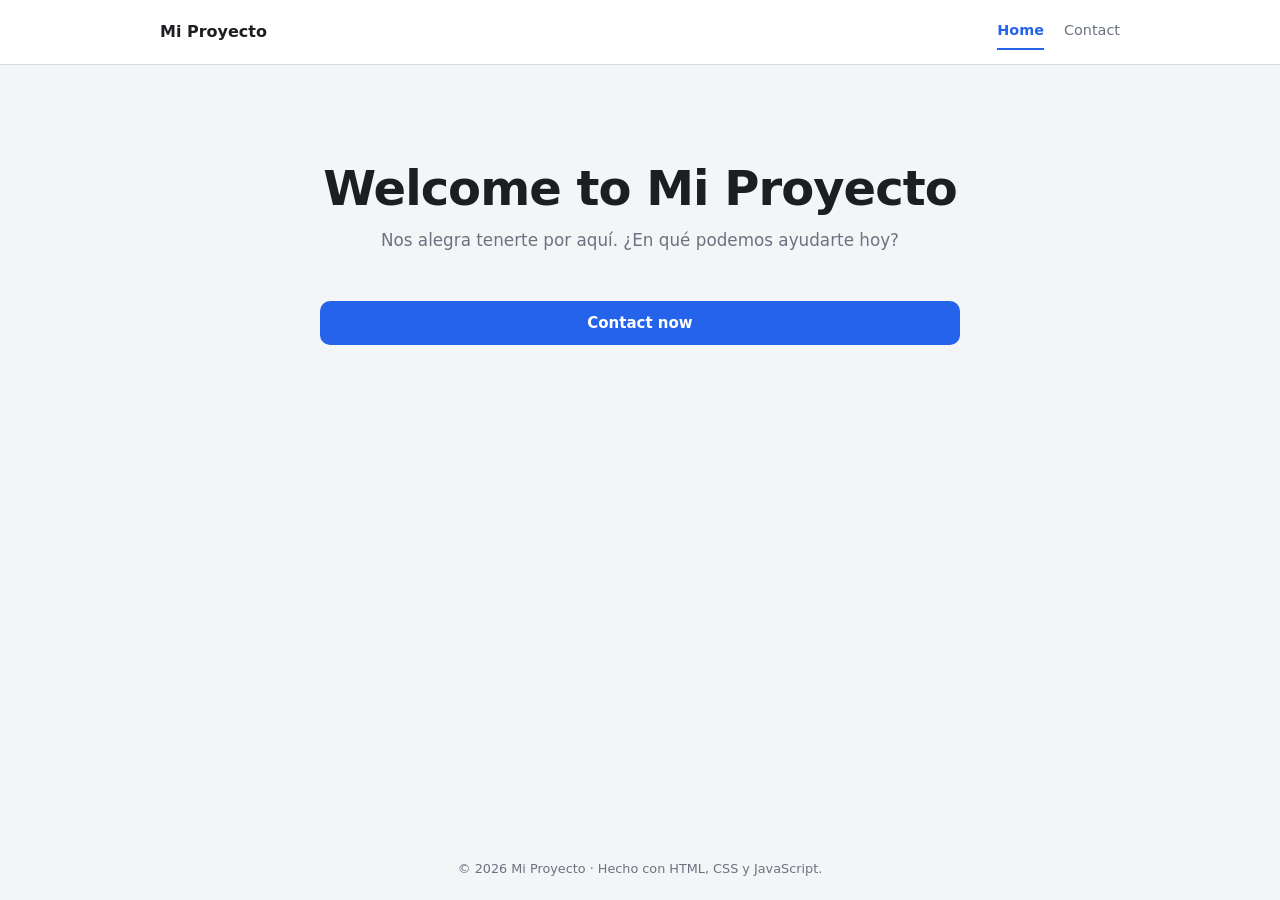
<file: index.html>
<!DOCTYPE html>
<html lang="es">
<head>
  <meta charset="UTF-8">
  <meta name="viewport" content="width=device-width, initial-scale=1">
  <title>Mi Proyecto · Home</title>
  <meta name="description" content="Página de bienvenida de Mi Proyecto.">
  <link rel="stylesheet" href="css/styles.css">
</head>
<body>

  <header class="cabecera">
    <div class="contenedor cabecera__interior">
      <a class="marca" href="index.html">Mi Proyecto</a>
      <nav class="nav" aria-label="Navegación principal">
        <a class="nav__enlace nav__enlace--activo" href="index.html" aria-current="page">Home</a>
        <a class="nav__enlace" href="contacto.html">Contact</a>
      </nav>
    </div>
  </header>

  <main class="principal">
    <section class="hero">
      <div class="contenedor hero__interior">
        <h1 class="hero__titulo">Welcome to Mi Proyecto</h1>
        <p class="hero__texto">Nos alegra tenerte por aquí. ¿En qué podemos ayudarte hoy?</p>
        <a class="boton boton--hero" href="contacto.html">Contact now</a>
      </div>
    </section>
  </main>

  <footer class="pie">
    <div class="contenedor">
      <p class="pie__texto">© 2026 Mi Proyecto · Hecho con HTML, CSS y JavaScript.</p>
    </div>
  </footer>

</body>
</html>
</file>
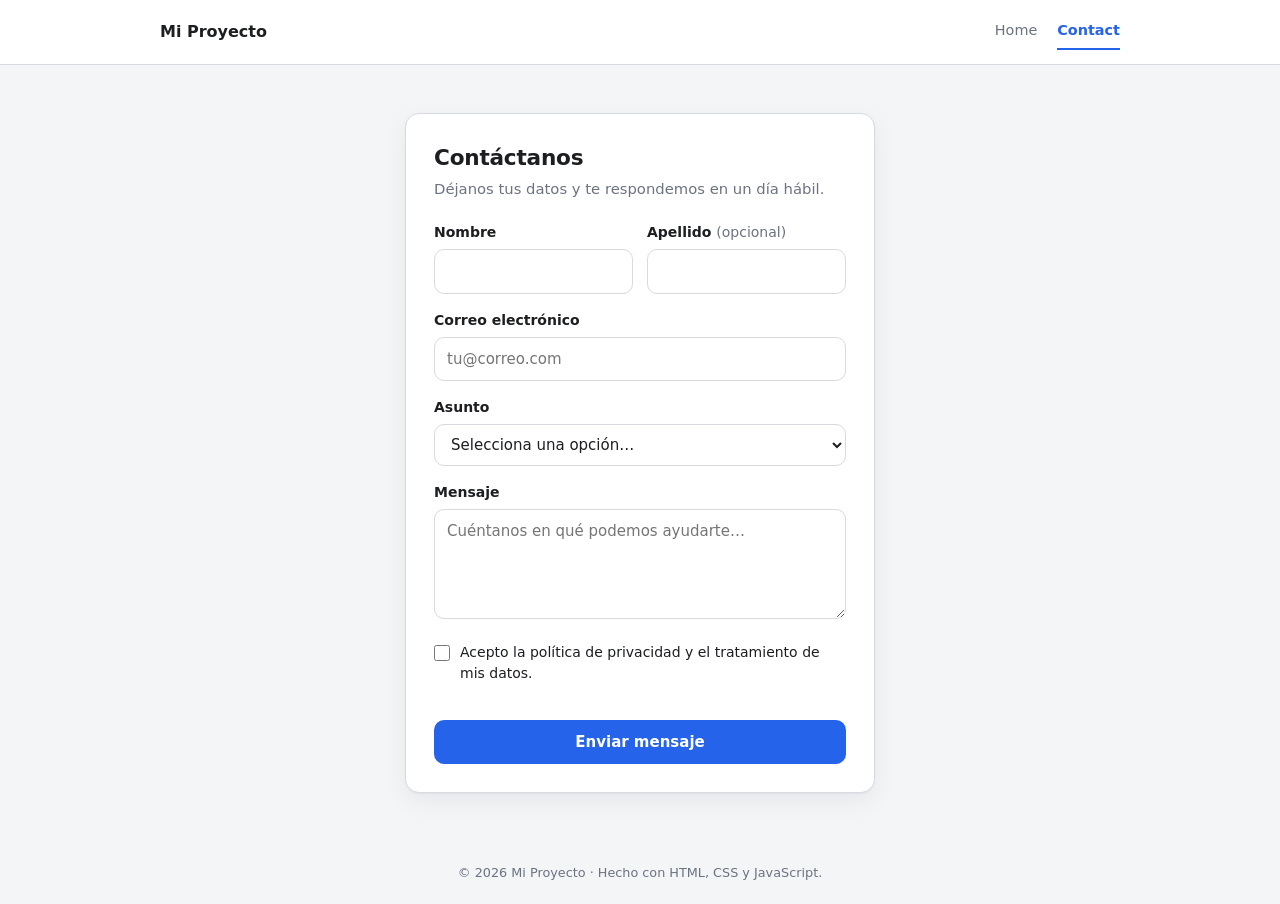
<file: contacto.html>
<!DOCTYPE html>
<html lang="es">
<head>
  <meta charset="UTF-8">
  <meta name="viewport" content="width=device-width, initial-scale=1">
  <title>Mi Proyecto · Contact</title>
  <meta name="description" content="Contáctanos mediante nuestro formulario.">
  <link rel="stylesheet" href="css/styles.css">
</head>
<body>

  <header class="cabecera">
    <div class="contenedor cabecera__interior">
      <a class="marca" href="index.html">Mi Proyecto</a>
      <nav class="nav" aria-label="Navegación principal">
        <a class="nav__enlace" href="index.html">Home</a>
        <a class="nav__enlace nav__enlace--activo" href="contacto.html" aria-current="page">Contact</a>
      </nav>
    </div>
  </header>

  <main class="principal">
    <section class="seccion">
      <div class="contenedor">
        <div class="tarjeta">
          <h1 class="tarjeta__titulo">Contáctanos</h1>
          <p class="tarjeta__subtitulo">Déjanos tus datos y te respondemos en un día hábil.</p>

          <form id="formulario-contacto" class="formulario" novalidate>
            <div class="formulario__fila">
              <div class="campo">
                <label class="campo__label" for="nombre">Nombre</label>
                <input class="campo__control" type="text" id="nombre" name="nombre"
                       autocomplete="given-name" required>
                <p class="campo__error" id="error-nombre">Escribe tu nombre.</p>
              </div>

              <div class="campo">
                <label class="campo__label" for="apellido">
                  Apellido <span class="campo__opcional">(opcional)</span>
                </label>
                <input class="campo__control" type="text" id="apellido" name="apellido"
                       autocomplete="family-name">
              </div>
            </div>

            <div class="campo">
              <label class="campo__label" for="email">Correo electrónico</label>
              <input class="campo__control" type="email" id="email" name="email"
                     autocomplete="email" placeholder="tu@correo.com" required>
              <p class="campo__error" id="error-email">Ingresa un correo válido.</p>
            </div>

            <div class="campo">
              <label class="campo__label" for="asunto">Asunto</label>
              <select class="campo__control" id="asunto" name="asunto" required>
                <option value="">Selecciona una opción…</option>
                <option value="consulta">Consulta general</option>
                <option value="soporte">Soporte técnico</option>
                <option value="facturacion">Facturación</option>
                <option value="otro">Otro</option>
              </select>
              <p class="campo__error" id="error-asunto">Elige un asunto.</p>
            </div>

            <div class="campo">
              <label class="campo__label" for="mensaje">Mensaje</label>
              <textarea class="campo__control" id="mensaje" name="mensaje" minlength="10"
                        placeholder="Cuéntanos en qué podemos ayudarte…" required></textarea>
              <p class="campo__error" id="error-mensaje">Escribe al menos 10 caracteres.</p>
            </div>

            <div class="campo campo--check">
              <input class="campo__check" type="checkbox" id="privacidad" name="privacidad" required>
              <label class="campo__check-label" for="privacidad">
                Acepto la política de privacidad y el tratamiento de mis datos.
              </label>
            </div>
            <p class="campo__error campo__error--suelto" id="error-privacidad">
              Debes aceptar la política de privacidad.
            </p>

            <button class="boton" type="submit">Enviar mensaje</button>

            <p class="aviso" id="form-aviso" role="status" aria-live="polite"></p>
          </form>
        </div>
      </div>
    </section>
  </main>

  <footer class="pie">
    <div class="contenedor">
      <p class="pie__texto">© 2026 Mi Proyecto · Hecho con HTML, CSS y JavaScript.</p>
    </div>
  </footer>

  <script src="js/form.js" defer></script>
</body>
</html>
</file>
<file: css/styles.css>
/* =========================================================
   1. Tokens de diseño
   ========================================================= */
:root {
  --color-fondo: #f4f5f7;
  --color-superficie: #ffffff;
  --color-texto: #1c1e21;
  --color-texto-suave: #6b7280;
  --color-borde: #d7dae0;
  --color-acento: #2563eb;
  --color-acento-hover: #1d4ed8;
  --color-error: #d92d20;
  --color-exito-fondo: #ecfdf3;
  --color-exito-borde: #abefc6;
  --color-exito-texto: #067647;

  --radio: 10px;
  --sombra: 0 1px 2px rgba(16, 24, 40, .04), 0 8px 24px rgba(16, 24, 40, .06);
  --ancho-contenedor: 960px;
}

/* =========================================================
   2. Base
   ========================================================= */
*,
*::before,
*::after {
  box-sizing: border-box;
}

html {
  -webkit-text-size-adjust: 100%;
}

body {
  margin: 0;
  min-height: 100vh;
  display: flex;
  flex-direction: column;
  background: var(--color-fondo);
  color: var(--color-texto);
  font-family: system-ui, -apple-system, "Segoe UI", Roboto, sans-serif;
  font-size: 15px;
  line-height: 1.5;
}

img {
  max-width: 100%;
  display: block;
}

.contenedor {
  width: min(100% - 40px, var(--ancho-contenedor));
  margin-inline: auto;
}

/* =========================================================
   3. Cabecera y pie
   ========================================================= */
.cabecera {
  background: var(--color-superficie);
  border-bottom: 1px solid var(--color-borde);
}

.cabecera__interior {
  display: flex;
  align-items: center;
  justify-content: space-between;
  gap: 16px;
  padding-block: 14px;
}

.marca {
  font-weight: 700;
  font-size: 1rem;
  color: var(--color-texto);
  text-decoration: none;
}

.nav {
  display: flex;
  align-items: center;
  gap: 20px;
}

.nav__enlace {
  padding-block: 6px;
  color: var(--color-texto-suave);
  font-size: .9rem;
  text-decoration: none;
  border-bottom: 2px solid transparent;
  transition: color .15s, border-color .15s;
}

.nav__enlace:hover {
  color: var(--color-acento);
}

.nav__enlace--activo {
  color: var(--color-acento);
  font-weight: 600;
  border-bottom-color: var(--color-acento);
}

.pie {
  padding-block: 22px;
}

.pie__texto {
  margin: 0;
  font-size: .8rem;
  color: var(--color-texto-suave);
  text-align: center;
}

/* =========================================================
   4. Sección y tarjeta
   ========================================================= */
.principal {
  flex: 1;
}

.seccion {
  padding-block: 48px;
}

.tarjeta {
  width: 100%;
  max-width: 470px;
  margin-inline: auto;
  padding: 28px;
  background: var(--color-superficie);
  border: 1px solid var(--color-borde);
  border-radius: 14px;
  box-shadow: var(--sombra);
}

.tarjeta__titulo {
  margin: 0 0 4px;
  font-size: 1.35rem;
  letter-spacing: -0.01em;
}

.tarjeta__subtitulo {
  margin: 0 0 22px;
  font-size: .925rem;
  color: var(--color-texto-suave);
}

/* =========================================================
   5. Hero (página Home)
   ========================================================= */
.hero {
  display: grid;
  place-items: center;
  padding-block: 96px;
}

.hero__interior {
  text-align: center;
  max-width: 640px;
}

.hero__titulo {
  margin: 0 0 12px;
  font-size: clamp(2rem, 5vw, 3rem);
  line-height: 1.15;
  letter-spacing: -0.02em;
}

.hero__texto {
  margin: 0 0 28px;
  font-size: 1.05rem;
  color: var(--color-texto-suave);
}

.boton--hero {
  display: inline-block;
  width: auto;
  margin-top: 0;
  padding: 12px 32px;
  text-decoration: none;
}

/* =========================================================
   6. Formulario
   ========================================================= */
.formulario__fila {
  display: grid;
  grid-template-columns: 1fr 1fr;
  gap: 14px;
}

.campo {
  margin-bottom: 16px;
}

.campo__label {
  display: block;
  margin-bottom: 6px;
  font-size: .875rem;
  font-weight: 600;
}

.campo__opcional {
  font-weight: 400;
  color: var(--color-texto-suave);
}

.campo__control {
  width: 100%;
  padding: 10px 12px;
  font: inherit;
  color: inherit;
  background: var(--color-superficie);
  border: 1px solid var(--color-borde);
  border-radius: var(--radio);
  transition: border-color .15s, box-shadow .15s;
}

textarea.campo__control {
  min-height: 110px;
  resize: vertical;
}

.campo__control:focus {
  outline: none;
  border-color: var(--color-acento);
  box-shadow: 0 0 0 3px rgba(37, 99, 235, .15);
}

.campo__control[aria-invalid="true"] {
  border-color: var(--color-error);
}

.campo__error {
  display: none;
  margin: 6px 0 0;
  font-size: .8rem;
  color: var(--color-error);
}

.campo__error.is-visible {
  display: block;
}

.campo__error--suelto {
  margin-top: -10px;
}

/* Checkbox de privacidad */
.campo--check {
  display: flex;
  align-items: flex-start;
  gap: 10px;
}

.campo__check {
  flex: none;
  width: 16px;
  height: 16px;
  margin: 3px 0 0;
  accent-color: var(--color-acento);
}

.campo__check[aria-invalid="true"] {
  outline: 2px solid var(--color-error);
  outline-offset: 2px;
  border-radius: 3px;
}

.campo__check-label {
  font-size: .875rem;
}

/* Botón principal */
.boton {
  width: 100%;
  margin-top: 20px;
  padding: 11px 16px;
  font: inherit;
  font-weight: 600;
  color: #fff;
  background: var(--color-acento);
  border: 0;
  border-radius: var(--radio);
  cursor: pointer;
  transition: background .15s, transform .05s;
}

.boton:hover:not(:disabled) {
  background: var(--color-acento-hover);
}

.boton:active:not(:disabled) {
  transform: translateY(1px);
}

.boton:focus-visible {
  outline: 2px solid var(--color-acento);
  outline-offset: 2px;
}

.boton:disabled {
  opacity: .65;
  cursor: progress;
}

/* Aviso de éxito / error general */
.aviso {
  display: none;
  margin: 16px 0 0;
  padding: 10px 12px;
  font-size: .875rem;
  border-radius: var(--radio);
  background: var(--color-exito-fondo);
  border: 1px solid var(--color-exito-borde);
  color: var(--color-exito-texto);
}

.aviso.is-visible {
  display: block;
}

.aviso--error {
  background: #fef3f2;
  border-color: #fecdca;
  color: var(--color-error);
}

/* =========================================================
   7. Responsive
   ========================================================= */
@media (max-width: 520px) {
  .hero {
    padding-block: 56px;
  }

  .seccion {
    padding-block: 28px;
  }

  .formulario__fila {
    grid-template-columns: 1fr;
    gap: 0;
  }

  .tarjeta {
    padding: 22px;
  }
}

@media (prefers-reduced-motion: reduce) {
  *,
  *::before,
  *::after {
    transition-duration: .01ms !important;
    animation-duration: .01ms !important;
  }
}
</file>
